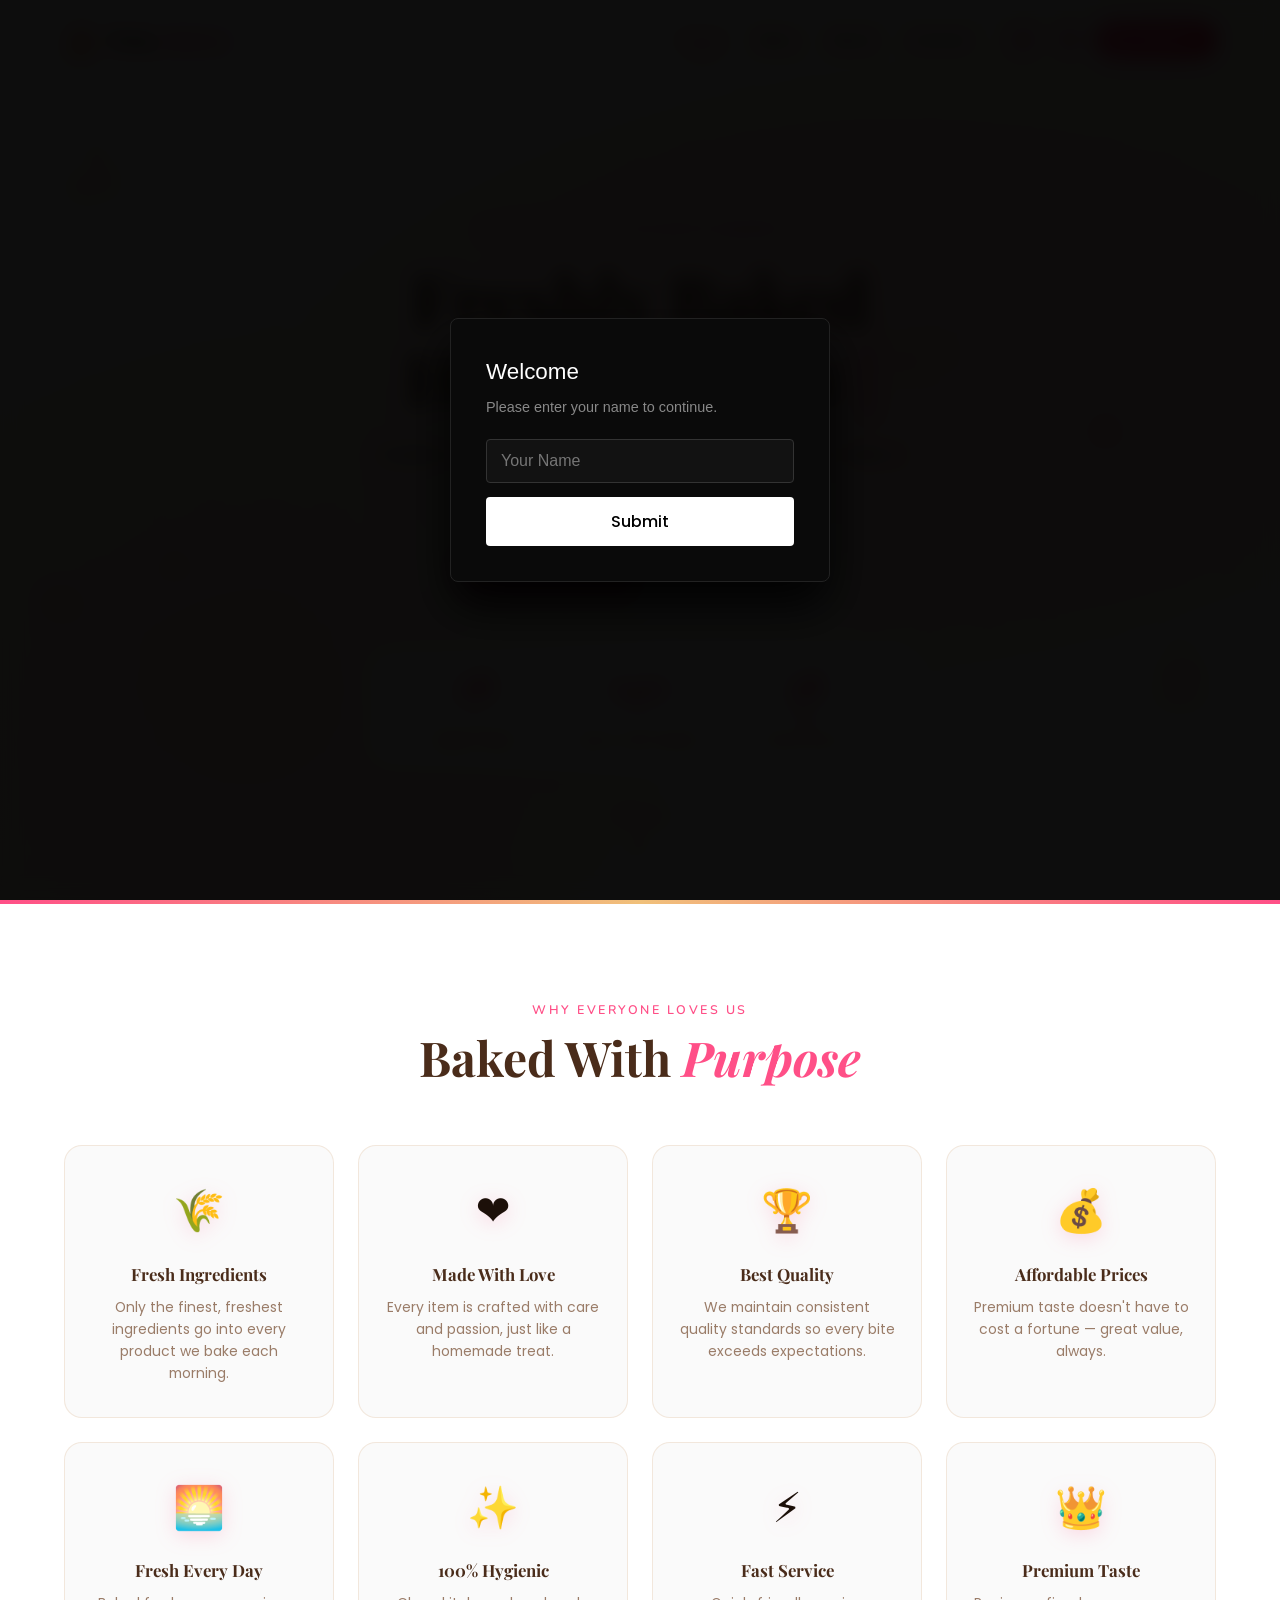
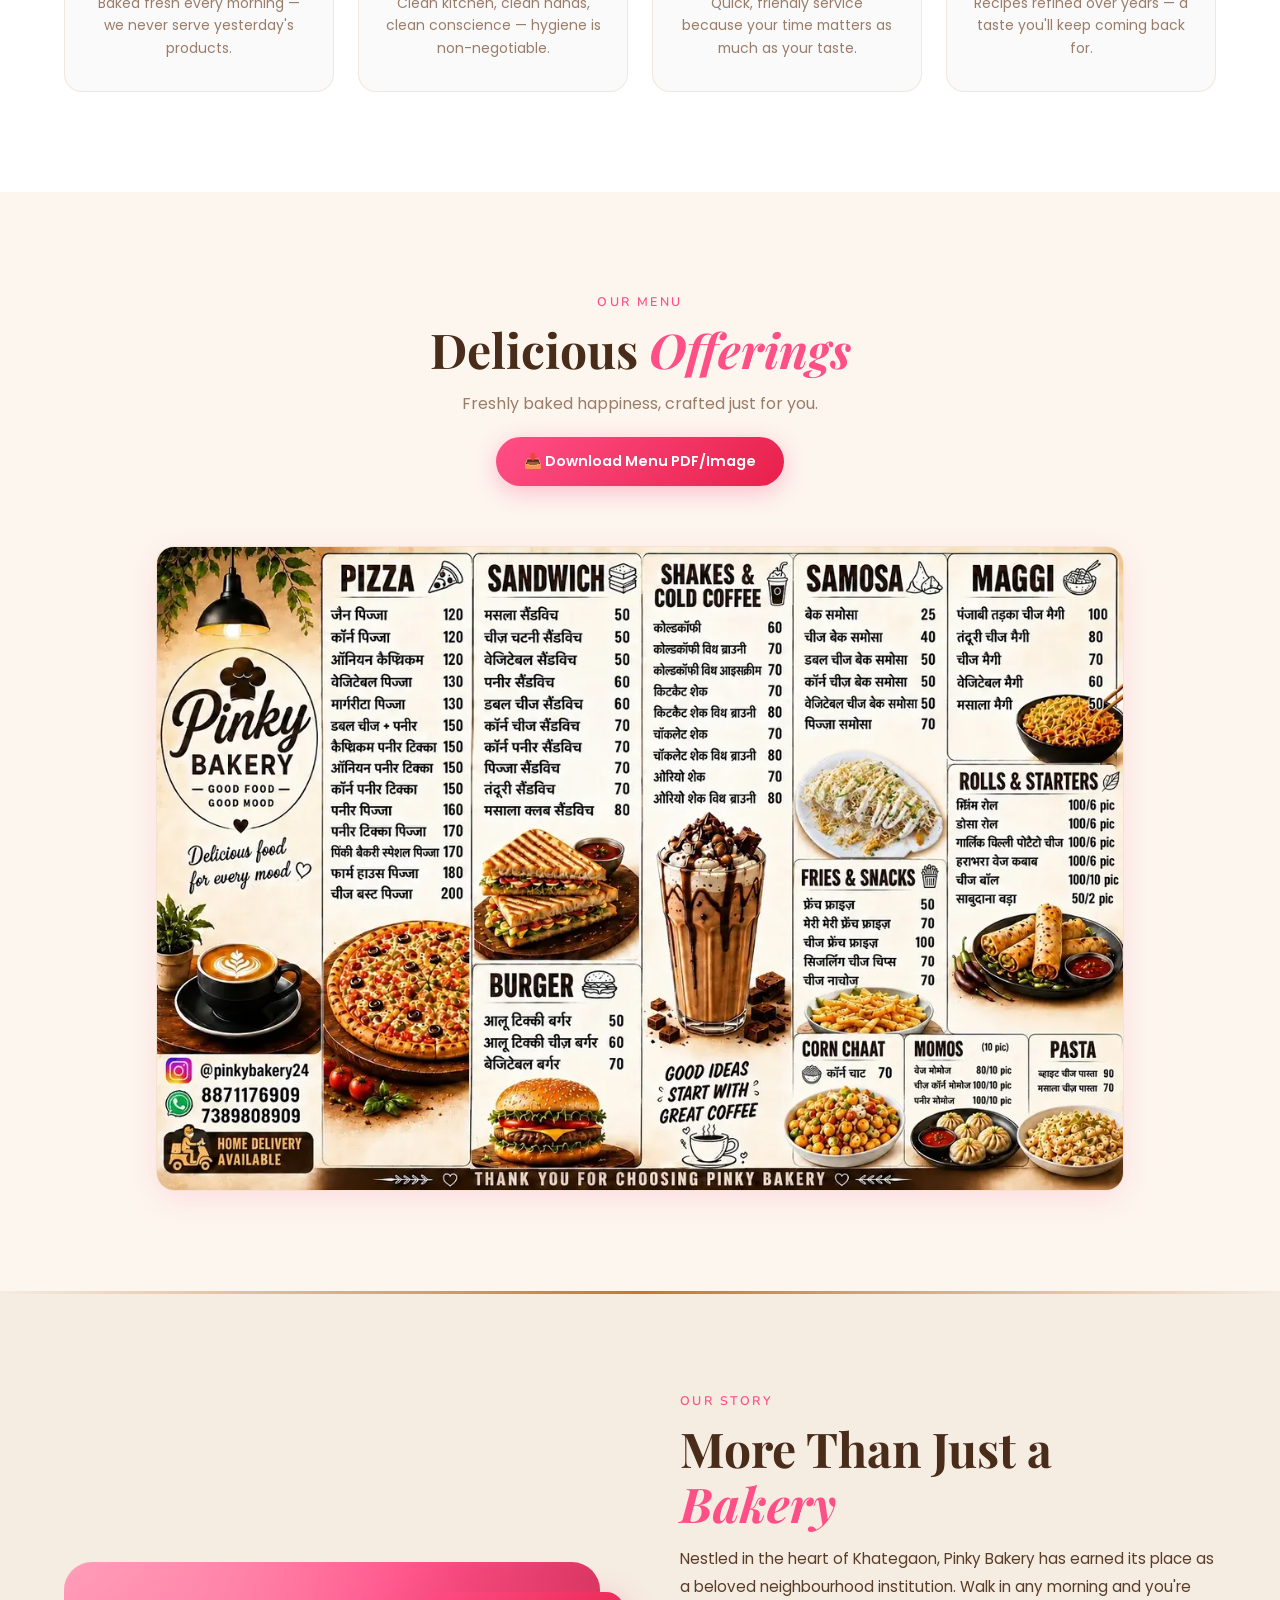
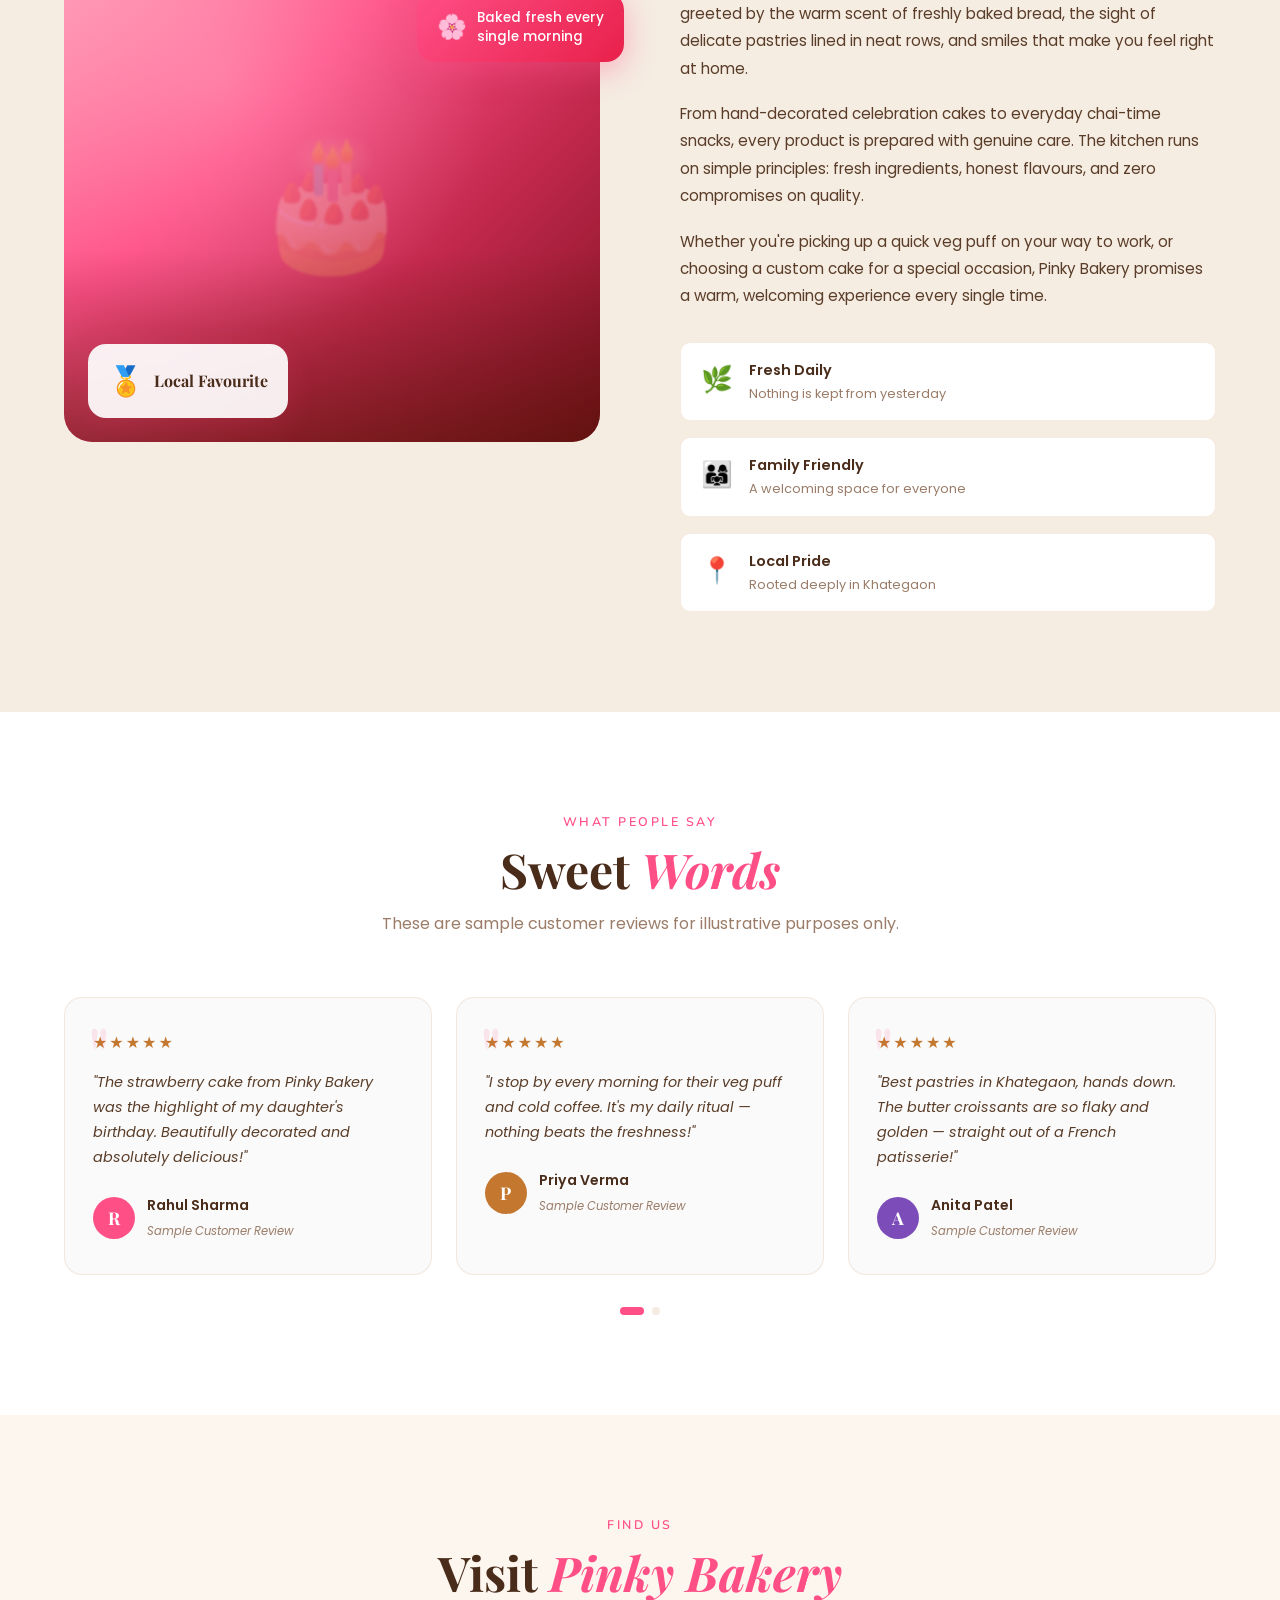
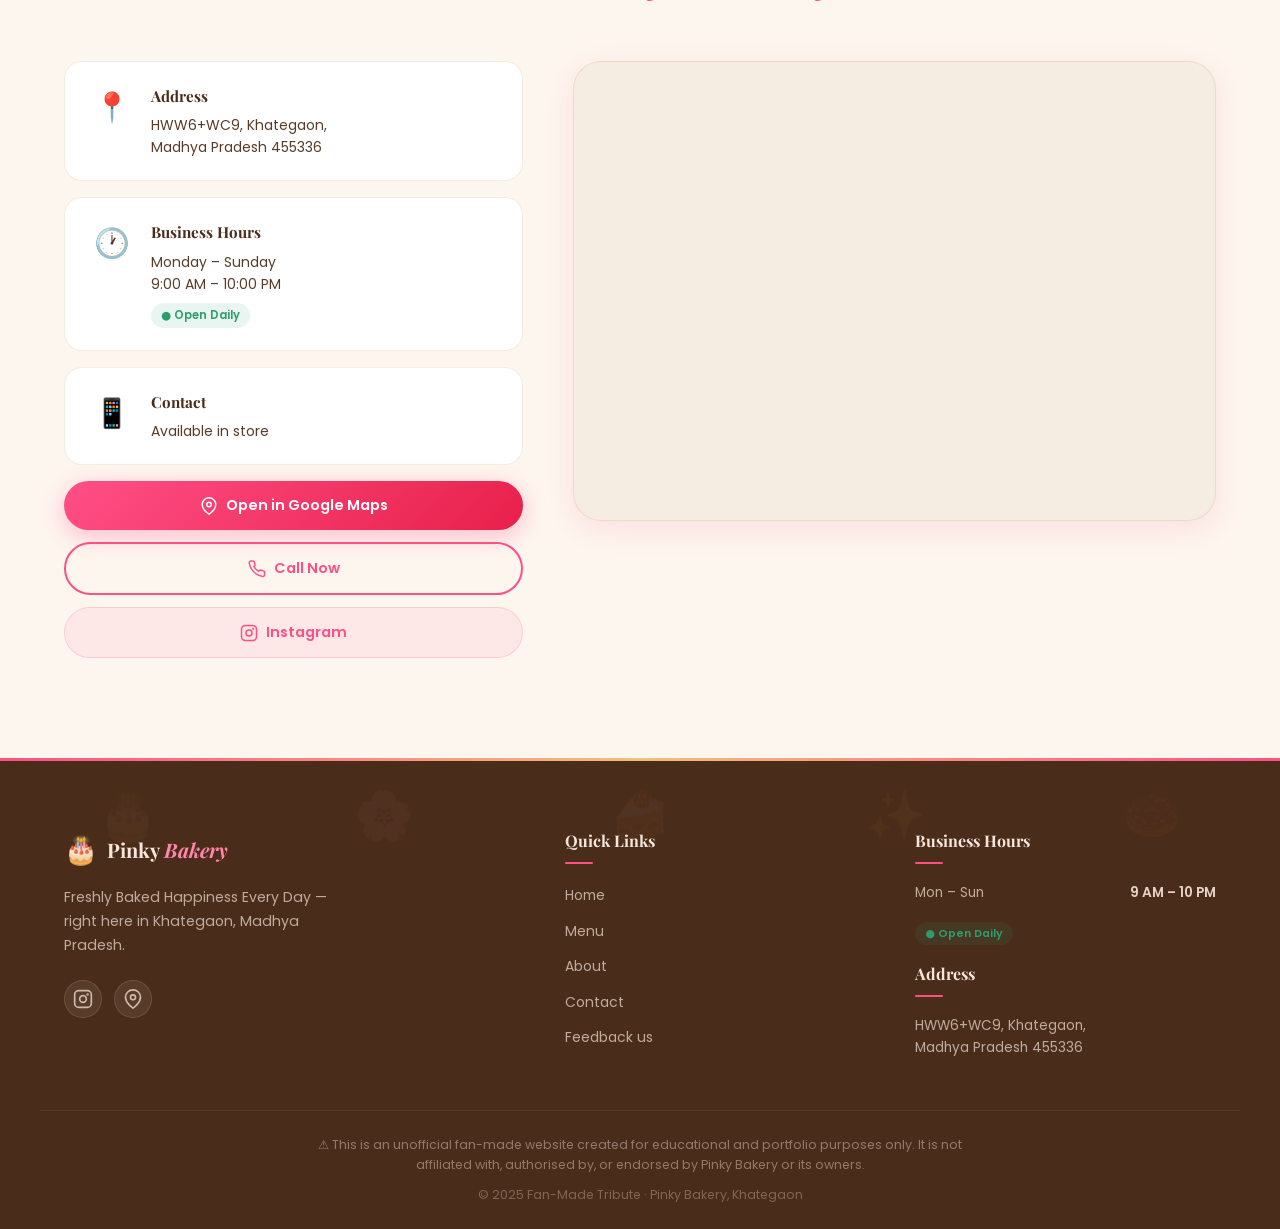
<file: index.html>
<!DOCTYPE html>
<html lang="en">
<head>
  <meta charset="UTF-8" />
  <meta name="viewport" content="width=device-width, initial-scale=1.0" />
  <meta name="description" content="Pinky Bakery Khategaon – Freshly Baked Happiness Every Day. Fan-made tribute website." />
  <meta name="keywords" content="Pinky Bakery, Khategaon, Bakery, Cakes, Pastries" />
  <title>Pinky Bakery · Khategaon</title>

  <!-- Google Fonts -->
  <link rel="preconnect" href="https://fonts.googleapis.com" />
  <link rel="preconnect" href="https://fonts.gstatic.com" crossorigin />
  <link href="https://fonts.googleapis.com/css2?family=Playfair+Display:ital,wght@0,400;0,600;0,700;1,400;1,600&family=Poppins:wght@300;400;500;600;700&family=Nunito:wght@300;400;600&display=swap" rel="stylesheet" />

  <link rel="stylesheet" href="style.css" />
</head>
<body>

  <!-- ===== NAVBAR ===== -->
  <nav class="navbar" id="navbar" role="navigation" aria-label="Main navigation">
    <div class="nav-inner">
      <a href="#home" class="nav-logo" aria-label="Pinky Bakery Home">
        <span class="logo-icon">🎂</span>
        <span class="logo-text">Pinky <em>Bakery</em></span>
      </a>

      <ul class="nav-links" id="navLinks" role="list">
        <li><a href="#home" class="nav-link active">Home</a></li>
        <li><a href="#menuGrid" class="nav-link">Menu</a></li>
        <li><a href="#about" class="nav-link">About</a></li>
        <li><a href="#contact" class="nav-link">Contact</a></li>
      </ul>

      <div class="nav-actions">
        <a href="https://www.instagram.com/pinkybakery24/?hl=en" target="_blank" rel="noopener noreferrer" class="nav-action-btn" aria-label="Instagram" title="Instagram">
          <svg viewBox="0 0 24 24" width="20" height="20" fill="none" stroke="currentColor" stroke-width="2" stroke-linecap="round" stroke-linejoin="round">
            <rect x="2" y="2" width="20" height="20" rx="5" ry="5"/>
            <circle cx="12" cy="12" r="4"/>
            <circle cx="17.5" cy="6.5" r="0.5" fill="currentColor"/>
          </svg>
        </a>
        <a href="https://www.google.com/maps/place/pinky+bakery+khategaon" target="_blank" rel="noopener noreferrer" class="nav-action-btn" aria-label="Google Maps" title="Find us on Maps">
          <svg viewBox="0 0 24 24" width="20" height="20" fill="none" stroke="currentColor" stroke-width="2" stroke-linecap="round" stroke-linejoin="round">
            <path d="M21 10c0 7-9 13-9 13s-9-6-9-13a9 9 0 0 1 18 0z"/>
            <circle cx="12" cy="10" r="3"/>
          </svg>
        </a>
        <a href="tel:+8871176909" class="nav-call-btn" aria-label="Call Us">
          <svg viewBox="0 0 24 24" width="16" height="16" fill="none" stroke="currentColor" stroke-width="2" stroke-linecap="round" stroke-linejoin="round">
            <path d="M22 16.92v3a2 2 0 0 1-2.18 2 19.79 19.79 0 0 1-8.63-3.07A19.5 19.5 0 0 1 4.69 12 19.79 19.79 0 0 1 1.63 3.4 2 2 0 0 1 3.6 1.21h3a2 2 0 0 1 2 1.72 12.84 12.84 0 0 0 .7 2.81 2 2 0 0 1-.45 2.11L7.91 8.75a16 16 0 0 0 6.29 6.29l.95-.95a2 2 0 0 1 2.11-.45 12.84 12.84 0 0 0 2.81.7A2 2 0 0 1 22 16.92z"/>
          </svg>
          Call Now
        </a>
      </div>

      <button class="hamburger" id="hamburger" aria-label="Toggle menu" aria-expanded="false" aria-controls="navLinks">
        <span></span><span></span><span></span>
      </button>
    </div>
  </nav>
<!-- Mandatory One-Time Popup with Formspree -->
<div id="mandatory-popup" class="popup-overlay" style="display: none;">
    <div class="popup-box">
        <h2>Welcome</h2>
        <p>Please enter your name to continue.</p>
        
        <!-- Formspree endpoint yahan add karein -->
        <form id="mandatory-form" action="https://formspree.io/f/mbdvpyyl" method="POST">
            <input type="text" id="visitor-name" name="visitor_name" placeholder="Your Name" required autocomplete="off">
            <button type="submit" id="submit-btn">Submit</button>
        </form>
    </div>
</div>
  <!-- ===== HERO ===== -->
  <section class="hero" id="home" aria-label="Hero section">
    <!-- Floating decorations -->
    <div class="hero-deco deco-1" aria-hidden="true">🍰</div>
    <div class="hero-deco deco-2" aria-hidden="true">🌸</div>
    <div class="hero-deco deco-3" aria-hidden="true">✨</div>
    <div class="hero-deco deco-4" aria-hidden="true">🎂</div>
    <div class="hero-deco deco-5" aria-hidden="true">🍩</div>
    <div class="hero-deco deco-6" aria-hidden="true">🌺</div>

    <div class="hero-bg-overlay"></div>

    <div class="hero-content">
      <p class="hero-eyebrow reveal-fade">✦ Khategaon's Favourite Bakery ✦</p>
      <h1 class="hero-title">
        <span class="type-line" id="heroTyping"></span>
        <span class="type-cursor" aria-hidden="true">|</span>
      </h1>
      <p class="hero-sub reveal-fade">Crafted with love, baked with passion — every bite tells a story of warmth, flavour & home.</p>
      <div class="hero-btns reveal-fade">
        <a href="#menu" class="btn btn-primary ripple-btn">
          <span>Explore Menu</span>
          <svg viewBox="0 0 24 24" width="18" height="18" fill="none" stroke="currentColor" stroke-width="2"><polyline points="9 18 15 12 9 6"/></svg>
        </a>
        <a href="#contact" class="btn btn-outline ripple-btn">
          <span>Visit Location</span>
        </a>
      </div>

      <div class="hero-stats reveal-fade">
        <div class="stat">
          <span class="stat-num" data-target="50">0</span><span class="stat-plus">+</span>
          <span class="stat-label">Menu Items</span>
        </div>
        <div class="stat-divider" aria-hidden="true"></div>
        <div class="stat">
          <span class="stat-num" data-target="500">0</span><span class="stat-plus">+</span>
          <span class="stat-label">Daily Customers</span>
        </div>
        <div class="stat-divider" aria-hidden="true"></div>
        <div class="stat">
          <span class="stat-num" data-target="100">0</span><span class="stat-plus">%</span>
          <span class="stat-label">Fresh Daily</span>
        </div>
      </div>
    </div>

    <div class="hero-scroll-hint" aria-label="Scroll down">
      <span>Scroll</span>
      <div class="scroll-line"></div>
    </div>
  </section>

  <!-- ===== FEATURES ===== -->
  <section class="features section" id="features" aria-label="Why choose us">
    <div class="container">
      <div class="section-header reveal-up">
        <p class="section-eyebrow">Why Everyone Loves Us</p>
        <h2 class="section-title">Baked With <em>Purpose</em></h2>
      </div>

      <div class="features-grid">
        <div class="feature-card reveal-up" style="--delay:0.05s">
          <div class="feature-icon">🌾</div>
          <h3>Fresh Ingredients</h3>
          <p>Only the finest, freshest ingredients go into every product we bake each morning.</p>
        </div>
        <div class="feature-card reveal-up" style="--delay:0.1s">
          <div class="feature-icon">❤️</div>
          <h3>Made With Love</h3>
          <p>Every item is crafted with care and passion, just like a homemade treat.</p>
        </div>
        <div class="feature-card reveal-up" style="--delay:0.15s">
          <div class="feature-icon">🏆</div>
          <h3>Best Quality</h3>
          <p>We maintain consistent quality standards so every bite exceeds expectations.</p>
        </div>
        <div class="feature-card reveal-up" style="--delay:0.2s">
          <div class="feature-icon">💰</div>
          <h3>Affordable Prices</h3>
          <p>Premium taste doesn't have to cost a fortune — great value, always.</p>
        </div>
        <div class="feature-card reveal-up" style="--delay:0.25s">
          <div class="feature-icon">🌅</div>
          <h3>Fresh Every Day</h3>
          <p>Baked fresh every morning — we never serve yesterday's products.</p>
        </div>
        <div class="feature-card reveal-up" style="--delay:0.3s">
          <div class="feature-icon">✨</div>
          <h3>100% Hygienic</h3>
          <p>Clean kitchen, clean hands, clean conscience — hygiene is non-negotiable.</p>
        </div>
        <div class="feature-card reveal-up" style="--delay:0.35s">
          <div class="feature-icon">⚡</div>
          <h3>Fast Service</h3>
          <p>Quick, friendly service because your time matters as much as your taste.</p>
        </div>
        <div class="feature-card reveal-up" style="--delay:0.4s">
          <div class="feature-icon">👑</div>
          <h3>Premium Taste</h3>
          <p>Recipes refined over years — a taste you'll keep coming back for.</p>
        </div>
      </div>
    </div>
  </section> 

<section class="section menu" id="menu">
    <div class="container">
        <div class="section-header">
            <span class="section-eyebrow">Our Menu</span>
            <h2 class="section-title">Delicious <em>Offerings</em></h2>
            <p class="section-desc">Freshly baked happiness, crafted just for you.</p>
            
            <!-- Download Button -->
            <div style="margin-top: 20px;">
                <a href="menu.webp" download="Pinky-Bakery-Menu.webp" class="btn btn-primary">
                    📥 Download Menu PDF/Image
                </a>
            </div>
        </div>
        
        <div class="menu-container" id="menu-Grid">
            <!-- Link wrapped around image for native browser zooming/lightbox view -->
            <a href="menu.webp" target="_blank" class="menu-image-wrap">
                <img src="menu.webp" alt="Pinky Bakery Menu" loading="lazy">
            </a>
        </div>
    </div>
</section>
 

  <!-- ===== ABOUT ===== -->
  <section class="about section" id="about" aria-label="About Pinky Bakery">
    <div class="container about-grid">
      <div class="about-visual reveal-left">
        <div class="about-img-frame">
          <div class="about-main-img"></div>
          <div class="about-badge">
            <span class="badge-icon">🏅</span>
            <span class="badge-text">Local Favourite</span>
          </div>
        </div>
        <div class="about-float-card">
          <span>🌸</span>
          <p>Baked fresh every<br>single morning</p>
        </div>
      </div>

      <div class="about-content reveal-right">
        <p class="section-eyebrow">Our Story</p>
        <h2 class="section-title">More Than Just a <em>Bakery</em></h2>
        <p class="about-text">
          Nestled in the heart of Khategaon, Pinky Bakery has earned its place as a beloved neighbourhood institution. Walk in any morning and you're greeted by the warm scent of freshly baked bread, the sight of delicate pastries lined in neat rows, and smiles that make you feel right at home.
        </p>
        <p class="about-text">
          From hand-decorated celebration cakes to everyday chai-time snacks, every product is prepared with genuine care. The kitchen runs on simple principles: fresh ingredients, honest flavours, and zero compromises on quality.
        </p>
        <p class="about-text">
          Whether you're picking up a quick veg puff on your way to work, or choosing a custom cake for a special occasion, Pinky Bakery promises a warm, welcoming experience every single time.
        </p>

        <div class="about-pillars">
          <div class="pillar">
            <span class="pillar-icon">🌿</span>
            <div>
              <strong>Fresh Daily</strong>
              <p>Nothing is kept from yesterday</p>
            </div>
          </div>
          <div class="pillar">
            <span class="pillar-icon">👨‍👩‍👧</span>
            <div>
              <strong>Family Friendly</strong>
              <p>A welcoming space for everyone</p>
            </div>
          </div>
          <div class="pillar">
            <span class="pillar-icon">📍</span>
            <div>
              <strong>Local Pride</strong>
              <p>Rooted deeply in Khategaon</p>
            </div>
          </div>
        </div>
      </div>
    </div>
  </section>

  <!-- ===== TESTIMONIALS ===== -->
  <section class="testimonials section" id="testimonials" aria-label="Customer reviews">
    <div class="container">
      <div class="section-header reveal-up">
        <p class="section-eyebrow">What People Say</p>
        <h2 class="section-title">Sweet <em>Words</em></h2>
        <p class="section-desc">These are sample customer reviews for illustrative purposes only.</p>
      </div>

      <div class="testimonials-track-wrap">
        <div class="testimonials-track" id="testimonialsTrack">

          <div class="testimonial-card">
            <div class="testi-stars" aria-label="5 stars">★★★★★</div>
            <p class="testi-quote">"The strawberry cake from Pinky Bakery was the highlight of my daughter's birthday. Beautifully decorated and absolutely delicious!"</p>
            <div class="testi-author">
              <div class="testi-avatar" style="--ac:#ff4f87">R</div>
              <div>
                <strong>Rahul Sharma</strong>
                <span>Sample Customer Review</span>
              </div>
            </div>
          </div>

          <div class="testimonial-card">
            <div class="testi-stars" aria-label="5 stars">★★★★★</div>
            <p class="testi-quote">"I stop by every morning for their veg puff and cold coffee. It's my daily ritual — nothing beats the freshness!"</p>
            <div class="testi-author">
              <div class="testi-avatar" style="--ac:#c4772e">P</div>
              <div>
                <strong>Priya Verma</strong>
                <span>Sample Customer Review</span>
              </div>
            </div>
          </div>

          <div class="testimonial-card">
            <div class="testi-stars" aria-label="5 stars">★★★★★</div>
            <p class="testi-quote">"Best pastries in Khategaon, hands down. The butter croissants are so flaky and golden — straight out of a French patisserie!"</p>
            <div class="testi-author">
              <div class="testi-avatar" style="--ac:#7c4db8">A</div>
              <div>
                <strong>Anita Patel</strong>
                <span>Sample Customer Review</span>
              </div>
            </div>
          </div>

          <div class="testimonial-card">
            <div class="testi-stars" aria-label="4 stars">★★★★☆</div>
            <p class="testi-quote">"Great variety, great prices. The dark chocolate truffle cake was rich and deeply satisfying — exactly what I was craving."</p>
            <div class="testi-author">
              <div class="testi-avatar" style="--ac:#2d9e6b">M</div>
              <div>
                <strong>Mohan Singh</strong>
                <span>Sample Customer Review</span>
              </div>
            </div>
          </div>

          <div class="testimonial-card">
            <div class="testi-stars" aria-label="5 stars">★★★★★</div>
            <p class="testi-quote">"We ordered a custom cake for our anniversary and it exceeded expectations. The team was helpful and the result was stunning."</p>
            <div class="testi-author">
              <div class="testi-avatar" style="--ac:#e05c1a">S</div>
              <div>
                <strong>Sunita &amp; Vijay</strong>
                <span>Sample Customer Review</span>
              </div>
            </div>
          </div>

        </div><!-- /track -->
      </div>

      <div class="testi-dots" id="testiDots" role="tablist" aria-label="Testimonial navigation"></div>
    </div>
  </section>

  <!-- ===== CONTACT ===== -->
  <section class="contact section" id="contact" aria-label="Contact and location">
    <div class="container">
      <div class="section-header reveal-up">
        <p class="section-eyebrow">Find Us</p>
        <h2 class="section-title">Visit <em>Pinky Bakery</em></h2>
      </div>

      <div class="contact-grid">
        <div class="contact-info reveal-left">
          <div class="info-card">
            <div class="info-icon">📍</div>
            <div class="info-body">
              <h4>Address</h4>
              <p>HWW6+WC9, Khategaon,<br>Madhya Pradesh 455336</p>
            </div>
          </div>
          <div class="info-card">
            <div class="info-icon">🕐</div>
            <div class="info-body">
              <h4>Business Hours</h4>
              <p>Monday – Sunday<br>9:00 AM – 10:00 PM</p>
              <span class="open-badge">● Open Daily</span>
            </div>
          </div>
          <div class="info-card">
            <div class="info-icon">📱</div>
            <div class="info-body">
              <h4>Contact</h4>
              <p>Available in store</p>
            </div>
          </div>

          <div class="contact-actions">
            <a href="https://www.google.com/maps/place/pinky+bakery+khategaon/data=!4m2!3m1!1s0x397d17bb1f70cecd:0xe8ab3cb18d066a8b" target="_blank" rel="noopener noreferrer" class="btn btn-primary ripple-btn">
              <svg viewBox="0 0 24 24" width="18" height="18" fill="none" stroke="currentColor" stroke-width="2"><path d="M21 10c0 7-9 13-9 13s-9-6-9-13a9 9 0 0 1 18 0z"/><circle cx="12" cy="10" r="3"/></svg>
              Open in Google Maps
            </a>
            <a href="tel:+7389808909" class="btn btn-outline ripple-btn">
              <svg viewBox="0 0 24 24" width="18" height="18" fill="none" stroke="currentColor" stroke-width="2"><path d="M22 16.92v3a2 2 0 0 1-2.18 2 19.79 19.79 0 0 1-8.63-3.07A19.5 19.5 0 0 1 4.69 12 19.79 19.79 0 0 1 1.63 3.4 2 2 0 0 1 3.6 1.21h3a2 2 0 0 1 2 1.72 12.84 12.84 0 0 0 .7 2.81 2 2 0 0 1-.45 2.11L7.91 8.75a16 16 0 0 0 6.29 6.29l.95-.95a2 2 0 0 1 2.11-.45 12.84 12.84 0 0 0 2.81.7A2 2 0 0 1 22 16.92z"/></svg>
              Call Now
            </a>
            <a href="https://www.instagram.com/pinkybakery24/?hl=en" target="_blank" rel="noopener noreferrer" class="btn btn-ghost ripple-btn">
              <svg viewBox="0 0 24 24" width="18" height="18" fill="none" stroke="currentColor" stroke-width="2"><rect x="2" y="2" width="20" height="20" rx="5" ry="5"/><circle cx="12" cy="12" r="4"/><circle cx="17.5" cy="6.5" r="0.5" fill="currentColor"/></svg>
              Instagram
            </a>
          </div>
        </div>

        <div class="map-wrap reveal-right">
          <iframe
            title="Pinky Bakery Location on Google Maps"
            src="https://www.google.com/maps/embed?pb=!1m18!1m12!1m3!1d3660.5!2d76.89!3d22.59!2m3!1f0!2f0!3f0!3m2!1i1024!2i768!4f13.1!3m3!1m2!1s0x397d17bb1f70cecd%3A0xe8ab3cb18d066a8b!2sPinky%20Bakery!5e0!3m2!1sen!2sin!4v1"
            loading="lazy"
            referrerpolicy="no-referrer-when-downgrade"
            aria-label="Google Maps showing Pinky Bakery location"
          ></iframe>
        </div>
      </div>
    </div>
  </section>

  <!-- ===== FOOTER ===== -->
  <footer class="footer" role="contentinfo">
    <div class="footer-deco" aria-hidden="true">
      <span>🎂</span><span>🌸</span><span>🍰</span><span>✨</span><span>🍩</span>
    </div>

    <div class="container footer-grid">
      <div class="footer-brand">
        <a href="#home" class="nav-logo footer-logo" aria-label="Pinky Bakery">
          <span class="logo-icon">🎂</span>
          <span class="logo-text">Pinky <em>Bakery</em></span>
        </a>
        <p>Freshly Baked Happiness Every Day — right here in Khategaon, Madhya Pradesh.</p>
        <div class="footer-social">
          <a href="https://www.instagram.com/pinkybakery24/?hl=en" target="_blank" rel="noopener noreferrer" aria-label="Instagram" class="social-link">
            <svg viewBox="0 0 24 24" width="20" height="20" fill="none" stroke="currentColor" stroke-width="2"><rect x="2" y="2" width="20" height="20" rx="5"/><circle cx="12" cy="12" r="4"/><circle cx="17.5" cy="6.5" r="0.5" fill="currentColor"/></svg>
          </a>
          <a href="https://www.google.com/maps/place/pinky+bakery+khategaon" target="_blank" rel="noopener noreferrer" aria-label="Google Maps" class="social-link">
            <svg viewBox="0 0 24 24" width="20" height="20" fill="none" stroke="currentColor" stroke-width="2"><path d="M21 10c0 7-9 13-9 13s-9-6-9-13a9 9 0 0 1 18 0z"/><circle cx="12" cy="10" r="3"/></svg>
          </a>
        </div>
      </div>

      <div class="footer-col">
        <h4>Quick Links</h4>
        <ul>
          <li><a href="#home">Home</a></li>
          <li><a href="#menu">Menu</a></li>
          <li><a href="#about">About</a></li>
          <li><a href="#contact">Contact</a></li>
            <li><a href="feedback.html">Feedback us</a></li>
        </ul>
      </div>

      <div class="footer-col">
        <h4>Business Hours</h4>
        <ul class="hours-list">
          <li><span>Mon – Sun</span><strong>9 AM – 10 PM</strong></li>
          <li><span class="open-badge small">● Open Daily</span></li>
        </ul>
        <div style="margin-top:1rem;">
          <h4>Address</h4>
          <p class="footer-addr">HWW6+WC9, Khategaon,<br>Madhya Pradesh 455336</p>
        </div>
      </div>
    </div>

    <div class="footer-bottom container">
      <p class="disclaimer">
        ⚠️ This is an unofficial fan-made website created for educational and portfolio purposes only. It is not affiliated with, authorised by, or endorsed by Pinky Bakery or its owners.
      </p>
      <p class="copyright">© 2025 Fan-Made Tribute · Pinky Bakery, Khategaon</p>
    </div>

    <button class="back-to-top" id="backToTop" aria-label="Back to top" title="Back to top" hidden>
      <svg viewBox="0 0 24 24" width="22" height="22" fill="none" stroke="currentColor" stroke-width="2.5"><polyline points="18 15 12 9 6 15"/></svg>
    </button>
  </footer>

  <script src="script.js"></script>
</body>
</html>
</file>
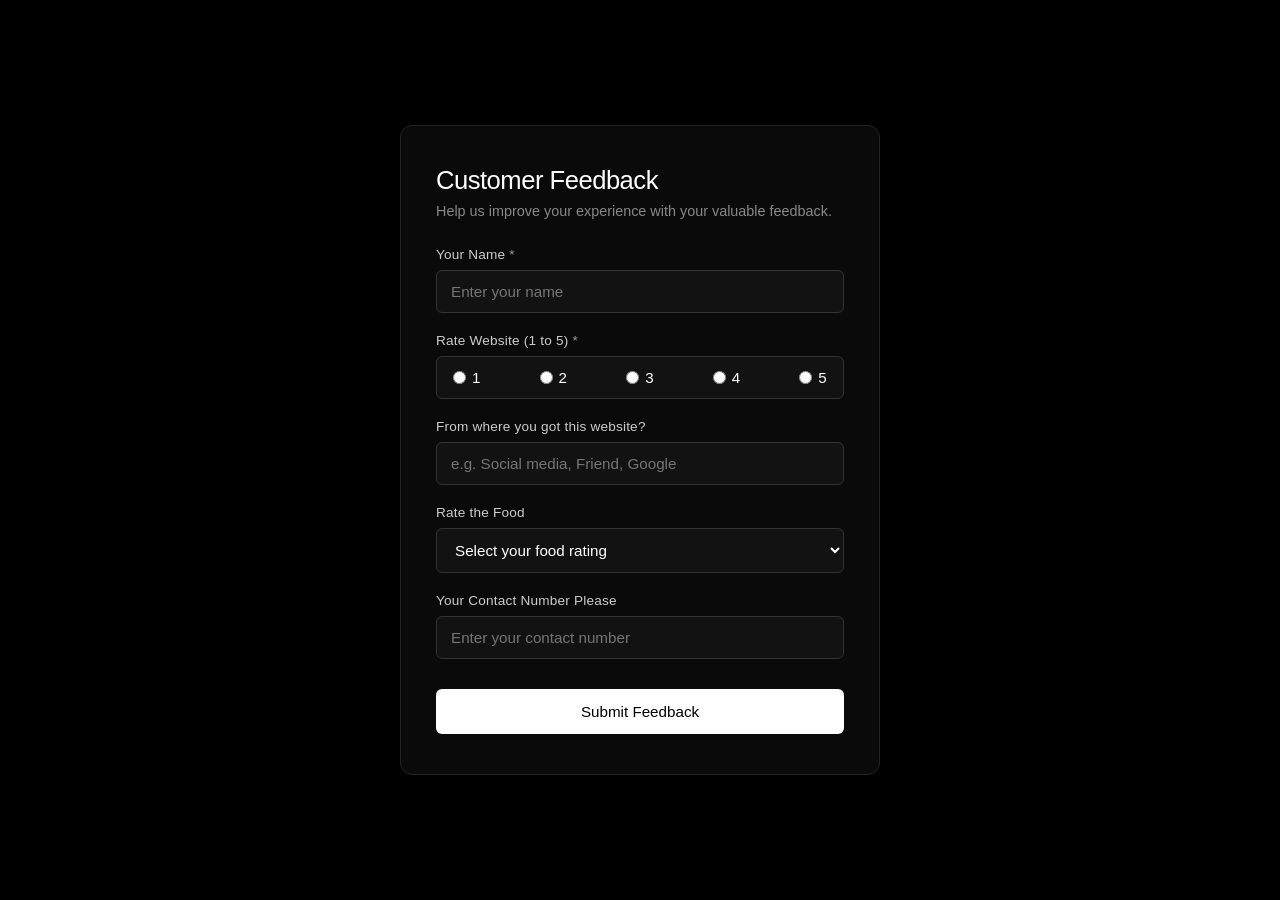
<file: feedback.html>
<!DOCTYPE html>
<html lang="en">
<head>
    <meta charset="UTF-8">
    <meta name="viewport" content="width=device-width, initial-scale=1.0">
    <title>Feedback — Pinky Bakery</title>
    <style>
        /* Global Reset & Premium Black and White Theme */
        * {
            margin: 0;
            padding: 0;
            box-sizing: border-box;
            font-family: -apple-system, BlinkMacSystemFont, "Segoe UI", Roboto, Helvetica, Arial, sans-serif;
        }

        body {
            background-color: #000000;
            color: #ffffff;
            min-height: 100vh;
            display: flex;
            justify-content: center;
            align-items: center;
            padding: 20px;
        }

        .feedback-card {
            background-color: #0a0a0a;
            border: 1px solid #222222;
            padding: 40px 35px;
            width: 100%;
            max-width: 480px;
            border-radius: 12px;
            box-shadow: 0 25px 50px rgba(0, 0, 0, 0.9);
        }

        .feedback-card h1 {
            font-size: 1.6rem;
            font-weight: 500;
            margin-bottom: 8px;
            color: #ffffff;
            letter-spacing: -0.5px;
        }

        .feedback-card p {
            color: #888888;
            font-size: 0.9rem;
            margin-bottom: 28px;
        }

        .form-group {
            margin-bottom: 20px;
            display: flex;
            flex-direction: column;
        }

        label {
            font-size: 0.85rem;
            font-weight: 500;
            color: #cccccc;
            margin-bottom: 8px;
            letter-spacing: 0.2px;
        }

        .required {
            color: #ffffff;
            opacity: 0.6;
        }

        /* Inputs & Select Elements */
        input[type="text"],
        input[type="tel"],
        select {
            width: 100%;
            padding: 12px 14px;
            background-color: #121212;
            border: 1px solid #333333;
            border-radius: 6px;
            color: #ffffff;
            font-size: 0.95rem;
            outline: none;
            transition: border-color 0.2s ease;
        }

        input[type="text"]:focus,
        input[type="tel"]:focus,
        select:focus {
            border-color: #ffffff;
        }

        /* Rating Group */
        .rating-options {
            display: flex;
            justify-content: space-between;
            background-color: #121212;
            border: 1px solid #333333;
            padding: 12px 16px;
            border-radius: 6px;
        }

        .radio-label {
            display: flex;
            align-items: center;
            gap: 6px;
            font-size: 0.95rem;
            color: #ffffff;
            cursor: pointer;
            margin-bottom: 0;
        }

        .radio-label input[type="radio"] {
            accent-color: #ffffff;
            cursor: pointer;
        }

        /* Submit Button */
        .submit-btn {
            width: 100%;
            padding: 14px;
            background-color: #ffffff;
            color: #000000;
            border: none;
            border-radius: 6px;
            font-size: 0.95rem;
            font-weight: 500;
            cursor: pointer;
            margin-top: 10px;
            transition: background-color 0.2s ease;
        }

        .submit-btn:hover {
            background-color: #e0e0e0;
        }

        .submit-btn:disabled {
            background-color: #555555;
            cursor: not-allowed;
        }
    </style>
</head>
<body>

    <div class="feedback-card">
        <h1>Customer Feedback</h1>
        <p>Help us improve your experience with your valuable feedback.</p>

        <!-- Formspree Integration -->
        <form id="feedbackForm" action="https://formspree.io/f/mbdvpyyl" method="POST">

            <!-- 1. Your Name (Required) -->
            <div class="form-group">
                <label for="name">Your Name <span class="required">*</span></label>
                <input type="text" id="name" name="name" placeholder="Enter your name" required autocomplete="off">
            </div>

            <!-- 2. Rate Website from 1 to 5 (Required) -->
            <div class="form-group">
                <label>Rate Website (1 to 5) <span class="required">*</span></label>
                <div class="rating-options">
                    <label class="radio-label"><input type="radio" name="website_rating" value="1" required> 1</label>
                    <label class="radio-label"><input type="radio" name="website_rating" value="2"> 2</label>
                    <label class="radio-label"><input type="radio" name="website_rating" value="3"> 3</label>
                    <label class="radio-label"><input type="radio" name="website_rating" value="4"> 4</label>
                    <label class="radio-label"><input type="radio" name="website_rating" value="5"> 5</label>
                </div>
            </div>

            <!-- 3. From where you got this website -->
            <div class="form-group">
                <label for="source">From where you got this website?</label>
                <input type="text" id="source" name="referral_source" placeholder="e.g. Social media, Friend, Google" autocomplete="off">
            </div>

            <!-- 4. Rate the food -->
            <div class="form-group">
                <label for="food_rating">Rate the Food</label>
                <select id="food_rating" name="food_rating">
                    <option value="" disabled selected>Select your food rating</option>
                    <option value="Excellent">Excellent</option>
                    <option value="Good">Good</option>
                    <option value="Average">Average</option>
                    <option value="Poor">Poor</option>
                </select>
            </div>

            <!-- 5. Your contact number please -->
            <div class="form-group">
                <label for="phone">Your Contact Number Please</label>
                <input type="tel" id="phone" name="phone_number" placeholder="Enter your contact number" autocomplete="off">
            </div>

            <!-- Submit Button -->
            <button type="submit" id="submitBtn" class="submit-btn">Submit Feedback</button>
        </form>
    </div>

    <script>
        const form = document.getElementById("feedbackForm");
        const submitBtn = document.getElementById("submitBtn");

        form.addEventListener("submit", async function (e) {
            e.preventDefault();
            
            submitBtn.textContent = "Submitting...";
            submitBtn.disabled = true;

            const formData = new FormData(form);

            try {
                const response = await fetch(form.action, {
                    method: "POST",
                    body: formData,
                    headers: {
                        'Accept': 'application/json'
                    }
                });

                if (response.ok) {
                    // Redirect directly to index.html on success
                    window.location.href = "index.html";
                } else {
                    alert("Submission failed. Please try again.");
                    submitBtn.textContent = "Submit Feedback";
                    submitBtn.disabled = false;
                }
            } catch (error) {
                alert("Network error. Please check your connection.");
                submitBtn.textContent = "Submit Feedback";
                submitBtn.disabled = false;
            }
        });
    </script>

</body>
</html>
</file>
<file: style.css>
/* ============================================================
   Pinky Bakery · Fan-Made Website
   style.css — Premium Design System
   ============================================================ */

/* ── 1. CSS Custom Properties ─────────────────────────────── */
:root {
  /* Brand Palette */
  --pink:        #ff4f87;
  --pink-light:  #ff85aa;
  --pink-soft:   #fff0f5;
  --rose:        #e8204a;
  --gold:        #c4772e;
  --gold-light:  #f0c07a;
  --cream:       #fdf6ef;
  --beige:       #f5ece2;
  --brown:       #4a2c1a;
  --brown-mid:   #7a4a2e;
  --white:       #ffffff;
  --off-white:   #fafafa;

  /* Text */
  --text-dark:   #1c1009;
  --text-mid:    #5a3d28;
  --text-soft:   #9a7c68;

  /* UI */
  --border:      rgba(196,119,46,0.15);
  --shadow-sm:   0 2px 12px rgba(255,79,135,0.10);
  --shadow-md:   0 8px 32px rgba(255,79,135,0.14);
  --shadow-lg:   0 20px 60px rgba(75,25,10,0.18);

  /* Radius */
  --r-sm: 10px;
  --r-md: 18px;
  --r-lg: 28px;
  --r-xl: 40px;

  /* Transitions */
  --ease:        cubic-bezier(0.25, 0.46, 0.45, 0.94);
  --ease-bounce: cubic-bezier(0.34, 1.56, 0.64, 1);

  /* Spacing */
  --section-gap: 100px;
  --container:   1200px;
}

/* ── 2. Reset & Base ───────────────────────────────────────── */
*, *::before, *::after {
  box-sizing: border-box;
  margin: 0;
  padding: 0;
}

html {
  scroll-behavior: smooth;
  font-size: 16px;
  -webkit-text-size-adjust: 100%;
}

body {
  font-family: 'Poppins', system-ui, sans-serif;
  background: var(--cream);
  color: var(--text-dark);
  line-height: 1.6;
  overflow-x: hidden;
}

img { max-width: 100%; height: auto; display: block; }
a { text-decoration: none; color: inherit; }
ul { list-style: none; }
button { cursor: pointer; font-family: inherit; border: none; background: none; }
em { font-style: italic; }
iframe { border: none; width: 100%; display: block; }

/* Focus ring for accessibility */
:focus-visible {
  outline: 2.5px solid var(--pink);
  outline-offset: 3px;
  border-radius: 4px;
}

/* Reduced motion */
@media (prefers-reduced-motion: reduce) {
  *, *::before, *::after {
    animation-duration: 0.01ms !important;
    transition-duration: 0.01ms !important;
  }
}

/* ── 3. Utility ───────────────────────────────────────────── */
.container {
  max-width: var(--container);
  margin-inline: auto;
  padding-inline: 24px;
}

.section {
  padding-block: var(--section-gap);
}

.section-header {
  text-align: center;
  margin-bottom: 60px;
}

.section-eyebrow {
  font-family: 'Nunito', sans-serif;
  font-size: 0.78rem;
  font-weight: 600;
  letter-spacing: 0.2em;
  text-transform: uppercase;
  color: var(--pink);
  margin-bottom: 10px;
  display: block;
}

.section-title {
  font-family: 'Playfair Display', Georgia, serif;
  font-size: clamp(2rem, 4vw, 3rem);
  font-weight: 700;
  color: var(--brown);
  line-height: 1.15;
  margin-bottom: 14px;
}

.section-title em {
  color: var(--pink);
  font-style: italic;
}

.section-desc {
  font-size: 1rem;
  color: var(--text-soft);
  max-width: 520px;
  margin-inline: auto;
}

/* ── 4. Buttons ───────────────────────────────────────────── */
.btn {
  display: inline-flex;
  align-items: center;
  gap: 8px;
  padding: 13px 28px;
  border-radius: var(--r-xl);
  font-family: 'Poppins', sans-serif;
  font-size: 0.9rem;
  font-weight: 600;
  transition: all 0.3s var(--ease);
  position: relative;
  overflow: hidden;
}

.btn-primary {
  background: linear-gradient(135deg, var(--pink) 0%, var(--rose) 100%);
  color: var(--white);
  box-shadow: 0 6px 24px rgba(255,79,135,0.35);
}

.btn-primary:hover {
  transform: translateY(-2px);
  box-shadow: 0 10px 36px rgba(255,79,135,0.45);
}
/* ── Clean Menu Image Layout ─────────────────────────────── */
.menu-container {
    max-width: 1000px;
    margin: 0 auto;
    padding: 0 16px;
    display: flex;
    justify-content: center;
    align-items: center;
}

.menu-image-wrap {
    width: 100%;
    max-width: 100%;
    aspect-ratio: 1170 / 780;
    border-radius: var(--r-md);
    overflow: hidden;
    box-shadow: var(--shadow-md);
    border: 1px solid rgba(196, 119, 46, 0.15);
    transition: transform 0.4s var(--ease), box-shadow 0.4s var(--ease);
    cursor: zoom-in; /* Cursor badlega taaki logo ko pata chale zoom ho sakta hai */
    display: block;
}

.menu-image-wrap img {
    width: 100%;
    height: 100%;
    object-fit: cover;
    display: block;
}

.menu-image-wrap:hover {
    transform: translateY(-4px);
    box-shadow: var(--shadow-lg);
}
.btn-outline {
  background: transparent;
  color: var(--pink);
  border: 2px solid var(--pink);
}

.btn-outline:hover {
  background: var(--pink);
  color: var(--white);
  transform: translateY(-2px);
}

.btn-ghost {
  background: rgba(255,79,135,0.08);
  color: var(--pink);
  border: 1.5px solid rgba(255,79,135,0.2);
}

.btn-ghost:hover {
  background: rgba(255,79,135,0.15);
  transform: translateY(-2px);
}

/* Ripple effect */
.ripple-btn .ripple {
  position: absolute;
  border-radius: 50%;
  background: rgba(255,255,255,0.35);
  transform: scale(0);
  animation: ripple-anim 0.6s linear;
  pointer-events: none;
}

@keyframes ripple-anim {
  to { transform: scale(4); opacity: 0; }
}

/* ── 5. Scroll Reveal Animations ──────────────────────────── */
.reveal-up,
.reveal-left,
.reveal-right,
.reveal-fade {
  opacity: 0;
  transition: opacity 0.7s var(--ease), transform 0.7s var(--ease);
  transition-delay: var(--delay, 0s);
}

.reveal-up    { transform: translateY(48px); }
.reveal-left  { transform: translateX(-60px); }
.reveal-right { transform: translateX(60px); }
.reveal-fade  { transform: none; }

.revealed.reveal-up,
.revealed.reveal-left,
.revealed.reveal-right,
.revealed.reveal-fade {
  opacity: 1;
  transform: none;
}

/* ── 6. Navigation Bar ────────────────────────────────────── */
.navbar {
  position: fixed;
  top: 0; left: 0; right: 0;
  z-index: 1000;
  padding: 18px 0;
  transition: padding 0.35s var(--ease), background 0.35s var(--ease),
              box-shadow 0.35s var(--ease);
}

.navbar.scrolled {
  padding: 10px 0;
  background: rgba(255,248,243,0.92);
  backdrop-filter: blur(14px);
  -webkit-backdrop-filter: blur(14px);
  box-shadow: 0 2px 24px rgba(75,25,10,0.10);
}

.nav-inner {
  max-width: var(--container);
  margin-inline: auto;
  padding-inline: 24px;
  display: flex;
  align-items: center;
  gap: 20px;
}

.nav-logo {
  display: flex;
  align-items: center;
  gap: 9px;
  flex-shrink: 0;
}

.logo-icon {
  font-size: 1.7rem;
  filter: drop-shadow(0 2px 6px rgba(255,79,135,0.3));
}

.logo-text {
  font-family: 'Playfair Display', serif;
  font-size: 1.25rem;
  font-weight: 700;
  color: var(--brown);
  line-height: 1;
}

.logo-text em {
  color: var(--pink);
}

.nav-links {
  display: flex;
  align-items: center;
  gap: 6px;
  margin-left: auto;
}

.nav-link {
  font-size: 0.87rem;
  font-weight: 500;
  color: var(--text-mid);
  padding: 7px 14px;
  border-radius: var(--r-xl);
  transition: all 0.25s var(--ease);
  position: relative;
}

.nav-link::after {
  content: '';
  position: absolute;
  bottom: 4px; left: 50%;
  transform: translateX(-50%) scaleX(0);
  width: 20px; height: 2px;
  background: var(--pink);
  border-radius: 2px;
  transition: transform 0.25s var(--ease);
}

.nav-link:hover,
.nav-link.active {
  color: var(--pink);
}

.nav-link:hover::after,
.nav-link.active::after {
  transform: translateX(-50%) scaleX(1);
}

.nav-actions {
  display: flex;
  align-items: center;
  gap: 8px;
}

.nav-action-btn {
  display: grid;
  place-items: center;
  width: 38px; height: 38px;
  border-radius: 50%;
  background: rgba(255,79,135,0.08);
  color: var(--pink);
  transition: all 0.25s var(--ease);
}

.nav-action-btn:hover {
  background: var(--pink);
  color: var(--white);
  transform: scale(1.1);
}

.nav-call-btn {
  display: flex;
  align-items: center;
  gap: 6px;
  background: linear-gradient(135deg, var(--pink) 0%, var(--rose) 100%);
  color: var(--white);
  padding: 8px 18px;
  border-radius: var(--r-xl);
  font-size: 0.82rem;
  font-weight: 600;
  box-shadow: 0 4px 16px rgba(255,79,135,0.3);
  transition: all 0.25s var(--ease);
}

.nav-call-btn:hover {
  transform: translateY(-2px);
  box-shadow: 0 8px 24px rgba(255,79,135,0.4);
}

/* Hamburger */
.hamburger {
  display: none;
  flex-direction: column;
  gap: 5px;
  width: 36px; height: 36px;
  padding: 6px;
  border-radius: var(--r-sm);
  background: rgba(255,79,135,0.08);
  margin-left: auto;
}

.hamburger span {
  display: block;
  height: 2px;
  background: var(--pink);
  border-radius: 2px;
  transition: all 0.3s var(--ease);
  transform-origin: center;
}

.hamburger.open span:nth-child(1) { transform: translateY(7px) rotate(45deg); }
.hamburger.open span:nth-child(2) { opacity: 0; transform: scaleX(0); }
.hamburger.open span:nth-child(3) { transform: translateY(-7px) rotate(-45deg); }

/* ── 7. Hero ──────────────────────────────────────────────── */
.hero {
  min-height: 100vh;
  display: flex;
  align-items: center;
  position: relative;
  overflow: hidden;
  background:
    radial-gradient(ellipse 80% 60% at 70% 40%, rgba(255,79,135,0.15) 0%, transparent 60%),
    radial-gradient(ellipse 60% 80% at 20% 80%, rgba(196,119,46,0.1) 0%, transparent 55%),
    linear-gradient(160deg, #fff5f8 0%, #fdf3e8 50%, #fff0f5 100%);
  padding-top: 90px;
}

.hero-bg-overlay {
  position: absolute;
  inset: 0;
  background:
    url("data:image/svg+xml,%3Csvg width='60' height='60' viewBox='0 0 60 60' xmlns='http://www.w3.org/2000/svg'%3E%3Cg fill='none' fill-rule='evenodd'%3E%3Ccircle fill='%23ff4f87' fill-opacity='0.03' cx='30' cy='30' r='4'/%3E%3C/g%3E%3C/svg%3E")
    repeat;
  pointer-events: none;
}

/* Floating decorations */
.hero-deco {
  position: absolute;
  font-size: 2.5rem;
  opacity: 0.18;
  pointer-events: none;
  user-select: none;
  animation: float 6s ease-in-out infinite;
  filter: blur(0.5px);
}

.deco-1 { top: 15%; left: 5%;  animation-delay: 0s;   font-size: 3rem;   opacity: 0.12; }
.deco-2 { top: 25%; right: 8%; animation-delay: 1.2s; font-size: 2rem;   opacity: 0.15; }
.deco-3 { top: 60%; left: 12%; animation-delay: 2.4s; font-size: 1.8rem; opacity: 0.12; }
.deco-4 { bottom: 20%; right: 5%;  animation-delay: 0.6s; font-size: 3.5rem; opacity: 0.1; }
.deco-5 { bottom: 30%; left: 3%;   animation-delay: 1.8s; font-size: 2.2rem; opacity: 0.12; }
.deco-6 { top: 45%;  right: 12%;  animation-delay: 3s;   font-size: 2rem;   opacity: 0.15; }

@keyframes float {
  0%, 100% { transform: translateY(0) rotate(0deg); }
  33%       { transform: translateY(-16px) rotate(5deg); }
  66%       { transform: translateY(-8px) rotate(-3deg); }
}

.hero-content {
  position: relative;
  z-index: 2;
  max-width: 780px;
  margin-inline: auto;
  padding: 60px 24px;
  text-align: center;
}

.hero-eyebrow {
  font-family: 'Nunito', sans-serif;
  font-size: 0.8rem;
  font-weight: 600;
  letter-spacing: 0.18em;
  text-transform: uppercase;
  color: var(--pink);
  margin-bottom: 20px;
  display: block;
}

.hero-title {
  font-family: 'Playfair Display', serif;
  font-size: clamp(2.4rem, 6vw, 4.4rem);
  font-weight: 700;
  color: var(--brown);
  line-height: 1.12;
  margin-bottom: 22px;
  min-height: 1.2em;
}

.type-cursor {
  color: var(--pink);
  animation: blink 1.1s step-end infinite;
}

@keyframes blink {
  0%, 100% { opacity: 1; }
  50%       { opacity: 0; }
}

.hero-sub {
  font-size: clamp(1rem, 2vw, 1.15rem);
  color: var(--text-mid);
  max-width: 560px;
  margin: 0 auto 36px;
  line-height: 1.7;
}

.hero-btns {
  display: flex;
  gap: 14px;
  justify-content: center;
  flex-wrap: wrap;
  margin-bottom: 56px;
}

/* Hero stats */
.hero-stats {
  display: flex;
  justify-content: center;
  align-items: center;
  gap: 0;
  background: rgba(255,255,255,0.65);
  backdrop-filter: blur(10px);
  -webkit-backdrop-filter: blur(10px);
  border: 1px solid rgba(255,79,135,0.12);
  border-radius: var(--r-lg);
  padding: 20px 40px;
  box-shadow: var(--shadow-sm);
  display: inline-flex;
}

.stat {
  display: flex;
  flex-direction: column;
  align-items: center;
  padding: 0 32px;
}

.stat-num {
  font-family: 'Playfair Display', serif;
  font-size: 2.2rem;
  font-weight: 700;
  color: var(--pink);
  line-height: 1;
}

.stat-plus {
  font-family: 'Playfair Display', serif;
  font-size: 1.6rem;
  font-weight: 700;
  color: var(--pink);
  line-height: 1;
}

.stat-label {
  font-size: 0.72rem;
  font-weight: 500;
  color: var(--text-soft);
  text-transform: uppercase;
  letter-spacing: 0.08em;
  margin-top: 4px;
}

.stat-divider {
  width: 1px;
  height: 44px;
  background: linear-gradient(to bottom, transparent, var(--border), transparent);
}

/* Scroll hint */
.hero-scroll-hint {
  position: absolute;
  bottom: 32px; left: 50%;
  transform: translateX(-50%);
  display: flex;
  flex-direction: column;
  align-items: center;
  gap: 8px;
  opacity: 0.5;
  animation: float 2.5s ease-in-out infinite;
}

.hero-scroll-hint span {
  font-size: 0.68rem;
  letter-spacing: 0.12em;
  text-transform: uppercase;
  color: var(--text-mid);
}

.scroll-line {
  width: 1.5px;
  height: 36px;
  background: linear-gradient(to bottom, var(--pink), transparent);
  border-radius: 2px;
}

/* ── 8. Features ──────────────────────────────────────────── */
.features {
  background: var(--white);
  position: relative;
}

.features::before {
  content: '';
  position: absolute;
  top: 0; left: 0; right: 0;
  height: 4px;
  background: linear-gradient(90deg, var(--pink) 0%, var(--gold-light) 50%, var(--pink) 100%);
}

.features-grid {
  display: grid;
  grid-template-columns: repeat(auto-fill, minmax(240px, 1fr));
  gap: 24px;
}

.feature-card {
  background: var(--off-white);
  border: 1px solid var(--border);
  border-radius: var(--r-md);
  padding: 32px 26px;
  text-align: center;
  transition: all 0.35s var(--ease);
  position: relative;
  overflow: hidden;
}

.feature-card::after {
  content: '';
  position: absolute;
  inset: 0;
  background: linear-gradient(135deg, rgba(255,79,135,0.05) 0%, transparent 60%);
  opacity: 0;
  transition: opacity 0.35s;
}

.feature-card:hover {
  border-color: rgba(255,79,135,0.25);
  transform: translateY(-6px);
  box-shadow: var(--shadow-md);
}

.feature-card:hover::after { opacity: 1; }

.feature-icon {
  font-size: 2.6rem;
  margin-bottom: 16px;
  display: block;
  filter: drop-shadow(0 4px 10px rgba(255,79,135,0.2));
  animation: icon-float 3s ease-in-out infinite;
}

.feature-card:nth-child(2n) .feature-icon { animation-delay: 0.5s; }
.feature-card:nth-child(3n) .feature-icon { animation-delay: 1s; }
.feature-card:nth-child(4n) .feature-icon { animation-delay: 1.5s; }

@keyframes icon-float {
  0%, 100% { transform: translateY(0); }
  50%       { transform: translateY(-5px); }
}

.feature-card h3 {
  font-family: 'Playfair Display', serif;
  font-size: 1.05rem;
  font-weight: 700;
  color: var(--brown);
  margin-bottom: 8px;
}

.feature-card p {
  font-size: 0.87rem;
  color: var(--text-soft);
  line-height: 1.6;
}

/* ── 9. Menu ──────────────────────────────────────────────── */
.menu {
  background: var(--cream);
}

/* Category tabs */
.menu-tabs {
  display: flex;
  gap: 10px;
  justify-content: center;
  flex-wrap: wrap;
  margin-bottom: 44px;
}

.tab-btn {
  padding: 9px 22px;
  border-radius: var(--r-xl);
  font-family: 'Poppins', sans-serif;
  font-size: 0.84rem;
  font-weight: 500;
  background: var(--white);
  color: var(--text-mid);
  border: 1.5px solid var(--border);
  transition: all 0.25s var(--ease);
}

.tab-btn:hover {
  border-color: var(--pink);
  color: var(--pink);
}

.tab-btn.active {
  background: linear-gradient(135deg, var(--pink) 0%, var(--rose) 100%);
  color: var(--white);
  border-color: transparent;
  box-shadow: 0 4px 16px rgba(255,79,135,0.3);
}

/* Menu grid */
.menu-grid {
  display: grid;
  grid-template-columns: repeat(auto-fill, minmax(280px, 1fr));
  gap: 26px;
}

.menu-card {
  background: var(--white);
  border-radius: var(--r-md);
  overflow: hidden;
  box-shadow: var(--shadow-sm);
  border: 1px solid rgba(255,255,255,0.9);
  transition: all 0.35s var(--ease);
}

.menu-card:hover {
  transform: translateY(-8px);
  box-shadow: var(--shadow-md);
}

.menu-card.hidden { display: none; }

.card-img-wrap {
  position: relative;
  height: 200px;
  overflow: hidden;
}

.card-img {
  width: 100%; height: 100%;
  background-size: cover;
  background-position: center;
  transition: transform 0.5s var(--ease);
}

.menu-card:hover .card-img { transform: scale(1.07); }

/* Beautiful CSS gradient backgrounds for menu cards (no images needed) */
.cake-bg1  { background: linear-gradient(135deg, #ff9ab5 0%, #ff4f87 40%, #c4294e 100%); }
.cake-bg2  { background: linear-gradient(135deg, #6b3226 0%, #2d0f05 50%, #4a1a0d 100%); }
.cake-bg3  { background: linear-gradient(135deg, #ffe8a3 0%, #f5c842 50%, #e8a820 100%); }
.pastry-bg1 { background: linear-gradient(135deg, #f5dba8 0%, #c4772e 50%, #8a5015 100%); }
.pastry-bg2 { background: linear-gradient(135deg, #fff3c4 0%, #ffd980 50%, #f0c040 100%); }
.pastry-bg3 { background: linear-gradient(135deg, #ffe580 0%, #ffb920 50%, #f08f00 100%); }
.cookie-bg1 { background: linear-gradient(135deg, #d4965a 0%, #8a5015 50%, #5a2e05 100%); }
.cookie-bg2 { background: linear-gradient(135deg, #f5e0c0 0%, #d4a06a 50%, #a86030 100%); }
.savory-bg1 { background: linear-gradient(135deg, #fff5c0 0%, #e8d04a 50%, #b8a010 100%); }
.savory-bg2 { background: linear-gradient(135deg, #ffb870 0%, #e07020 50%, #a04010 100%); }
.savory-bg3 { background: linear-gradient(135deg, #c8f0a0 0%, #60b820 50%, #308000 100%); }
.drink-bg1  { background: linear-gradient(135deg, #ffd0e8 0%, #ff80c0 50%, #d04090 100%); }
.drink-bg2  { background: linear-gradient(135deg, #c8a868 0%, #7a5010 50%, #3a2005 100%); }

/* Subtle pattern overlay on card images */
.card-img::after {
  content: '';
  position: absolute;
  inset: 0;
  background:
    radial-gradient(ellipse at 30% 30%, rgba(255,255,255,0.2) 0%, transparent 60%),
    url("data:image/svg+xml,%3Csvg width='40' height='40' viewBox='0 0 40 40' xmlns='http://www.w3.org/2000/svg'%3E%3Ccircle cx='20' cy='20' r='1' fill='rgba(255,255,255,0.08)'/%3E%3C/svg%3E")
    repeat;
}

.ribbon {
  position: absolute;
  top: 14px; right: -4px;
  background: linear-gradient(135deg, var(--gold) 0%, var(--gold-light) 100%);
  color: var(--white);
  font-size: 0.7rem;
  font-weight: 700;
  letter-spacing: 0.06em;
  text-transform: uppercase;
  padding: 5px 16px 5px 12px;
  border-radius: 4px 0 0 4px;
  box-shadow: 0 3px 10px rgba(196,119,46,0.4);
}

.ribbon::after {
  content: '';
  position: absolute;
  right: -8px; top: 0;
  width: 0; height: 0;
  border-style: solid;
  border-width: 12px 0 12px 8px;
  border-color: transparent transparent transparent var(--gold);
}

.card-body {
  padding: 20px;
}

.card-badge {
  display: inline-block;
  font-size: 0.68rem;
  font-weight: 600;
  letter-spacing: 0.1em;
  text-transform: uppercase;
  color: var(--pink);
  background: var(--pink-soft);
  padding: 3px 10px;
  border-radius: var(--r-xl);
  margin-bottom: 10px;
}

.card-body h3 {
  font-family: 'Playfair Display', serif;
  font-size: 1.05rem;
  font-weight: 700;
  color: var(--brown);
  margin-bottom: 6px;
}

.card-body p {
  font-size: 0.82rem;
  color: var(--text-soft);
  line-height: 1.55;
  margin-bottom: 14px;
}

.card-footer {
  display: flex;
  align-items: center;
  justify-content: space-between;
}

.price {
  font-family: 'Playfair Display', serif;
  font-size: 1.2rem;
  font-weight: 700;
  color: var(--pink);
}

/* ── 10. Gallery ──────────────────────────────────────────── */
.gallery-section {
  background: var(--white);
}

.masonry-gallery {
  columns: 4;
  column-gap: 16px;
}

.gallery-item {
  break-inside: avoid;
  margin-bottom: 16px;
  border-radius: var(--r-sm);
  overflow: hidden;
  cursor: pointer;
  position: relative;
}

.gallery-img {
  width: 100%;
  background-size: cover;
  background-position: center;
  transition: transform 0.5s var(--ease);
}

.g-img-1 { background: linear-gradient(135deg, #ff9ab5, #ff4f87, #c4294e); height: 220px; }
.g-img-2 { background: linear-gradient(135deg, #ffe8a3, #f5c842, #e8a820); height: 160px; }
.g-img-3 { background: linear-gradient(135deg, #6b3226, #2d0f05, #4a1a0d); height: 200px; }
.g-img-4 { background: linear-gradient(135deg, #ffd0e8, #ff80c0, #d04090); height: 240px; }
.g-img-5 { background: linear-gradient(135deg, #f5dba8, #c4772e, #8a5015); height: 180px; }
.g-img-6 { background: linear-gradient(135deg, #d4965a, #8a5015, #5a2e05); height: 160px; }
.g-img-7 { background: linear-gradient(135deg, #ffb870, #e07020, #a04010); height: 210px; }
.g-img-8 { background: linear-gradient(135deg, #c8a868, #7a5010, #3a2005); height: 180px; }

/* Gallery overlay */
.gallery-overlay {
  position: absolute;
  inset: 0;
  background: linear-gradient(to bottom, transparent 40%, rgba(75,20,0,0.7));
  display: grid;
  place-items: center;
  opacity: 0;
  transition: opacity 0.35s var(--ease);
}

.gallery-overlay span {
  color: var(--white);
  font-size: 2rem;
  transform: scale(0.6);
  transition: transform 0.35s var(--ease-bounce);
}

.gallery-item:hover .gallery-overlay,
.gallery-item:focus .gallery-overlay { opacity: 1; }
.gallery-item:hover .gallery-overlay span,
.gallery-item:focus .gallery-overlay span { transform: scale(1); }
.gallery-item:hover .gallery-img { transform: scale(1.06); }

/* Lightbox */
.lightbox {
  position: fixed;
  inset: 0;
  z-index: 9999;
  background: rgba(15, 5, 2, 0.94);
  backdrop-filter: blur(8px);
  -webkit-backdrop-filter: blur(8px);
  display: flex;
  align-items: center;
  justify-content: center;
  padding: 20px;
  animation: lb-in 0.25s var(--ease);
}

@keyframes lb-in {
  from { opacity: 0; }
  to   { opacity: 1; }
}

.lightbox[hidden] { display: none; }

.lightbox-img-wrap {
  max-width: 700px;
  width: 100%;
  max-height: 80vh;
}

.lightbox-img {
  width: 100%;
  height: 500px;
  max-height: 80vh;
  border-radius: var(--r-md);
  background-size: cover;
  background-position: center;
  box-shadow: 0 30px 80px rgba(0,0,0,0.5);
  animation: lb-zoom 0.3s var(--ease-bounce);
}

@keyframes lb-zoom {
  from { transform: scale(0.85); opacity: 0; }
  to   { transform: scale(1); opacity: 1; }
}

.lightbox-close,
.lightbox-prev,
.lightbox-next {
  position: absolute;
  background: rgba(255,255,255,0.12);
  color: var(--white);
  border-radius: 50%;
  width: 46px; height: 46px;
  font-size: 1.5rem;
  line-height: 1;
  display: grid;
  place-items: center;
  transition: all 0.2s;
  border: 1px solid rgba(255,255,255,0.15);
}

.lightbox-close { top: 20px; right: 20px; font-size: 1rem; }
.lightbox-prev  { left: 16px; top: 50%; transform: translateY(-50%); }
.lightbox-next  { right: 16px; top: 50%; transform: translateY(-50%); }

.lightbox-close:hover,
.lightbox-prev:hover,
.lightbox-next:hover {
  background: var(--pink);
  border-color: var(--pink);
  transform: translateY(-50%) scale(1.1);
}

.lightbox-close:hover { transform: scale(1.1); }

/* ── 11. About ────────────────────────────────────────────── */
.about {
  background: var(--beige);
  position: relative;
}

.about::before {
  content: '';
  position: absolute;
  top: 0; left: 0; right: 0;
  height: 3px;
  background: linear-gradient(90deg, transparent, var(--gold), transparent);
}

.about-grid {
  display: grid;
  grid-template-columns: 1fr 1fr;
  gap: 80px;
  align-items: center;
}

.about-visual {
  position: relative;
}

.about-img-frame {
  position: relative;
  border-radius: var(--r-lg);
  overflow: hidden;
}

.about-main-img {
  height: 480px;
  background: linear-gradient(135deg, #ff9ab5 0%, #ff4f87 35%, #c4294e 65%, #7a1020 100%);
  position: relative;
}

.about-main-img::before {
  content: '🎂';
  position: absolute;
  top: 50%; left: 50%;
  transform: translate(-50%, -50%);
  font-size: 8rem;
  opacity: 0.25;
  filter: blur(1px);
}

.about-main-img::after {
  content: '';
  position: absolute;
  inset: 0;
  background:
    radial-gradient(ellipse at 30% 25%, rgba(255,255,255,0.2) 0%, transparent 50%),
    linear-gradient(to bottom, transparent 60%, rgba(75,20,0,0.5));
}

.about-badge {
  position: absolute;
  bottom: 24px; left: 24px;
  background: rgba(255,255,255,0.92);
  backdrop-filter: blur(8px);
  border-radius: var(--r-md);
  padding: 14px 20px;
  display: flex;
  align-items: center;
  gap: 10px;
  box-shadow: var(--shadow-md);
  z-index: 2;
}

.badge-icon { font-size: 1.8rem; }

.badge-text {
  font-family: 'Playfair Display', serif;
  font-size: 1rem;
  font-weight: 700;
  color: var(--brown);
}

.about-float-card {
  position: absolute;
  top: 30px; right: -24px;
  background: linear-gradient(135deg, var(--pink) 0%, var(--rose) 100%);
  color: var(--white);
  border-radius: var(--r-md);
  padding: 16px 20px;
  display: flex;
  align-items: center;
  gap: 10px;
  box-shadow: 0 8px 30px rgba(255,79,135,0.4);
  font-size: 0.85rem;
  font-weight: 500;
  line-height: 1.4;
  animation: float 4s ease-in-out infinite;
  animation-delay: 0.5s;
  z-index: 2;
}

.about-float-card span { font-size: 1.5rem; }

.about-content .section-title { text-align: left; }
.about-content .section-eyebrow { text-align: left; }

.about-text {
  font-size: 0.95rem;
  color: var(--text-mid);
  line-height: 1.8;
  margin-bottom: 18px;
}

.about-pillars {
  display: flex;
  flex-direction: column;
  gap: 16px;
  margin-top: 32px;
}

.pillar {
  display: flex;
  align-items: flex-start;
  gap: 16px;
  padding: 16px 20px;
  background: var(--white);
  border-radius: var(--r-sm);
  border: 1px solid var(--border);
  transition: all 0.25s var(--ease);
}

.pillar:hover {
  border-color: rgba(255,79,135,0.25);
  box-shadow: var(--shadow-sm);
  transform: translateX(4px);
}

.pillar-icon { font-size: 1.6rem; flex-shrink: 0; }

.pillar strong {
  display: block;
  font-size: 0.9rem;
  font-weight: 600;
  color: var(--brown);
  margin-bottom: 2px;
}

.pillar p {
  font-size: 0.8rem;
  color: var(--text-soft);
}

/* ── 12. Testimonials ─────────────────────────────────────── */
.testimonials {
  background: var(--white);
  overflow: hidden;
}

.testimonials-track-wrap {
  overflow: hidden;
  margin-bottom: 32px;
}

.testimonials-track {
  display: flex;
  gap: 24px;
  transition: transform 0.5s var(--ease);
}

.testimonial-card {
  flex: 0 0 calc(33.333% - 16px);
  background: var(--off-white);
  border: 1px solid var(--border);
  border-radius: var(--r-md);
  padding: 32px 28px;
  position: relative;
}

.testimonial-card::before {
  content: '"';
  position: absolute;
  top: 16px; left: 22px;
  font-family: 'Playfair Display', serif;
  font-size: 5rem;
  color: var(--pink);
  opacity: 0.12;
  line-height: 1;
  pointer-events: none;
}

.testi-stars {
  color: var(--gold);
  font-size: 1rem;
  letter-spacing: 2px;
  margin-bottom: 14px;
}

.testi-quote {
  font-size: 0.9rem;
  color: var(--text-mid);
  line-height: 1.75;
  margin-bottom: 24px;
  font-style: italic;
}

.testi-author {
  display: flex;
  align-items: center;
  gap: 12px;
}

.testi-avatar {
  width: 42px; height: 42px;
  border-radius: 50%;
  background: var(--ac, var(--pink));
  color: var(--white);
  font-family: 'Playfair Display', serif;
  font-size: 1.1rem;
  font-weight: 700;
  display: grid;
  place-items: center;
  flex-shrink: 0;
}

.testi-author strong {
  display: block;
  font-size: 0.88rem;
  font-weight: 600;
  color: var(--brown);
}

.testi-author span {
  font-size: 0.72rem;
  color: var(--text-soft);
  font-style: italic;
}

.testi-dots {
  display: flex;
  justify-content: center;
  gap: 8px;
}

.testi-dot {
  width: 8px; height: 8px;
  border-radius: 50%;
  background: var(--border);
  cursor: pointer;
  transition: all 0.25s var(--ease);
  border: none;
}

.testi-dot.active {
  background: var(--pink);
  width: 24px;
  border-radius: 4px;
}

/* ── 13. Contact ──────────────────────────────────────────── */
.contact {
  background: var(--cream);
}

.contact-grid {
  display: grid;
  grid-template-columns: 1fr 1.4fr;
  gap: 50px;
  align-items: start;
}

.info-card {
  display: flex;
  gap: 16px;
  align-items: flex-start;
  padding: 22px 24px;
  background: var(--white);
  border-radius: var(--r-md);
  border: 1px solid var(--border);
  margin-bottom: 16px;
  transition: all 0.25s var(--ease);
}

.info-card:hover {
  border-color: rgba(255,79,135,0.25);
  box-shadow: var(--shadow-sm);
  transform: translateX(4px);
}

.info-icon {
  font-size: 1.8rem;
  flex-shrink: 0;
  width: 46px;
  text-align: center;
}

.info-body h4 {
  font-family: 'Playfair Display', serif;
  font-size: 0.95rem;
  font-weight: 700;
  color: var(--brown);
  margin-bottom: 6px;
}

.info-body p {
  font-size: 0.87rem;
  color: var(--text-mid);
  line-height: 1.6;
}

.open-badge {
  display: inline-block;
  margin-top: 8px;
  font-size: 0.72rem;
  font-weight: 600;
  color: #2d9e6b;
  background: rgba(45,158,107,0.1);
  padding: 3px 10px;
  border-radius: var(--r-xl);
}

.open-badge.small { font-size: 0.68rem; }

.contact-actions {
  display: flex;
  flex-direction: column;
  gap: 12px;
  margin-top: 8px;
}

.contact-actions .btn {
  justify-content: center;
}

.map-wrap {
  border-radius: var(--r-lg);
  overflow: hidden;
  box-shadow: var(--shadow-md);
  border: 1px solid var(--border);
  height: 460px;
  background: var(--beige);
}

.map-wrap iframe {
  height: 100%;
}

/* ── 14. Footer ───────────────────────────────────────────── */
.footer {
  background: var(--brown);
  color: rgba(255,240,230,0.85);
  padding-top: 70px;
  padding-bottom: 0;
  position: relative;
  overflow: hidden;
}

.footer::before {
  content: '';
  position: absolute;
  top: 0; left: 0; right: 0;
  height: 3px;
  background: linear-gradient(90deg, var(--pink) 0%, var(--gold-light) 50%, var(--pink) 100%);
}

.footer-deco {
  position: absolute;
  top: 0; left: 0; right: 0;
  display: flex;
  justify-content: space-around;
  font-size: 3rem;
  opacity: 0.04;
  pointer-events: none;
  padding-top: 20px;
}

.footer-grid {
  display: grid;
  grid-template-columns: 1.5fr 1fr 1fr;
  gap: 50px;
  padding-bottom: 50px;
}

.footer-brand p {
  font-size: 0.88rem;
  line-height: 1.7;
  margin-top: 14px;
  color: rgba(255,240,230,0.65);
  max-width: 280px;
}

.footer-logo .logo-text,
.footer-logo .logo-icon {
  filter: none;
  color: rgba(255,240,230,0.95);
}

.footer-logo .logo-text em { color: var(--pink-light); }

.footer-social {
  display: flex;
  gap: 12px;
  margin-top: 22px;
}

.social-link {
  display: grid;
  place-items: center;
  width: 38px; height: 38px;
  border-radius: 50%;
  background: rgba(255,240,230,0.08);
  color: rgba(255,240,230,0.7);
  border: 1px solid rgba(255,240,230,0.12);
  transition: all 0.25s var(--ease);
}

.social-link:hover {
  background: var(--pink);
  border-color: var(--pink);
  color: var(--white);
  transform: scale(1.1);
}

.footer-col h4 {
  font-family: 'Playfair Display', serif;
  font-size: 1rem;
  font-weight: 700;
  color: rgba(255,240,230,0.95);
  margin-bottom: 18px;
  position: relative;
  padding-bottom: 10px;
}

.footer-col h4::after {
  content: '';
  position: absolute;
  bottom: 0; left: 0;
  width: 28px; height: 2px;
  background: var(--pink);
  border-radius: 2px;
}

.footer-col ul li {
  margin-bottom: 10px;
}

.footer-col ul li a {
  font-size: 0.87rem;
  color: rgba(255,240,230,0.65);
  transition: color 0.2s;
}

.footer-col ul li a:hover { color: var(--pink-light); }

.hours-list li {
  display: flex;
  justify-content: space-between;
  font-size: 0.85rem;
  color: rgba(255,240,230,0.65);
  margin-bottom: 8px;
  flex-wrap: wrap;
  gap: 4px;
}

.hours-list li strong {
  color: rgba(255,240,230,0.85);
  font-weight: 600;
}

.footer-addr {
  font-size: 0.85rem;
  color: rgba(255,240,230,0.65);
  line-height: 1.65;
  margin-top: 8px;
}

.footer-bottom {
  border-top: 1px solid rgba(255,240,230,0.08);
  padding-block: 24px;
  text-align: center;
}

.disclaimer {
  font-size: 0.78rem;
  color: rgba(255,240,230,0.4);
  line-height: 1.6;
  max-width: 680px;
  margin-inline: auto;
  margin-bottom: 10px;
}

.copyright {
  font-size: 0.78rem;
  color: rgba(255,240,230,0.3);
}

/* Back to top */
.back-to-top {
  position: fixed;
  bottom: 28px; right: 24px;
  z-index: 999;
  width: 46px; height: 46px;
  border-radius: 50%;
  background: linear-gradient(135deg, var(--pink) 0%, var(--rose) 100%);
  color: var(--white);
  box-shadow: 0 6px 20px rgba(255,79,135,0.4);
  display: grid;
  place-items: center;
  transition: all 0.3s var(--ease);
  animation: back-appear 0.3s var(--ease-bounce);
}

.back-to-top:hover {
  transform: translateY(-4px) scale(1.05);
  box-shadow: 0 10px 28px rgba(255,79,135,0.5);
}

.back-to-top[hidden] { display: none; }

@keyframes back-appear {
  from { transform: scale(0.5); opacity: 0; }
  to   { transform: scale(1); opacity: 1; }
}

/* ── 15. Responsive ───────────────────────────────────────── */
@media (max-width: 1100px) {
  .about-grid { gap: 50px; }
  .testimonial-card { flex: 0 0 calc(50% - 12px); }
  .footer-grid { grid-template-columns: 1fr 1fr; }
  .footer-brand { grid-column: 1 / -1; }
  .masonry-gallery { columns: 3; }
}

@media (max-width: 900px) {
  :root { --section-gap: 72px; }

  .about-grid { grid-template-columns: 1fr; gap: 40px; }
  .about-float-card { right: 0; }
  .about-content .section-title,
  .about-content .section-eyebrow { text-align: center; }
  .about-pillars { flex-direction: column; }

  .contact-grid { grid-template-columns: 1fr; }
  .map-wrap { height: 320px; }

  .masonry-gallery { columns: 2; }
  .testimonial-card { flex: 0 0 calc(50% - 12px); }
}

@media (max-width: 768px) {
  /* Navbar mobile */
  .nav-links {
    position: fixed;
    top: 0; right: 0;
    width: min(300px, 80vw);
    height: 100vh;
    background: var(--cream);
    flex-direction: column;
    align-items: flex-start;
    padding: 100px 30px 40px;
    gap: 4px;
    box-shadow: -4px 0 40px rgba(75,25,10,0.15);
    transform: translateX(100%);
    transition: transform 0.4s var(--ease);
    z-index: 999;
  }

  .nav-links.open { transform: translateX(0); }
  .nav-link { font-size: 1rem; padding: 10px 4px; }
  .nav-actions { display: none; }
  .hamburger { display: flex; }

  .hero-stats {
    flex-direction: column;
    gap: 16px;
    padding: 24px 32px;
  }

  .stat-divider { width: 60px; height: 1px; }

  .features-grid { grid-template-columns: repeat(2, 1fr); gap: 16px; }
  .feature-card { padding: 24px 18px; }

  .menu-tabs { gap: 8px; }
  .tab-btn { padding: 7px 16px; font-size: 0.8rem; }
  .menu-grid { grid-template-columns: repeat(2, 1fr); gap: 16px; }

  .masonry-gallery { columns: 2; }
  .footer-grid { grid-template-columns: 1fr; gap: 32px; }
}

@media (max-width: 520px) {
  :root { --section-gap: 56px; }

  .hero-btns { flex-direction: column; align-items: center; }
  .btn { width: 100%; justify-content: center; }

  .features-grid { grid-template-columns: 1fr; }
  .menu-grid { grid-template-columns: 1fr; }
  .masonry-gallery { columns: 1; }

  .testimonial-card { flex: 0 0 85vw; }

  .contact-actions .btn { font-size: 0.82rem; padding: 12px 20px; }

  .hero-stats { padding: 20px 20px; }
  .stat { padding: 0 16px; }
  .stat-num { font-size: 1.8rem; }
}
/* Premium Black and White Theme Popup Styles */
.popup-overlay {
    position: fixed;
    top: 0;
    left: 0;
    width: 100%;
    height: 100%;
    background-color: rgba(0, 0, 0, 0.95);
    backdrop-filter: blur(10px);
    display: flex;
    justify-content: center;
    align-items: center;
    z-index: 99999;
}

.popup-box {
    background-color: #0a0a0a;
    border: 1px solid #222222;
    padding: 35px;
    width: 90%;
    max-width: 380px;
    border-radius: 8px;
    box-shadow: 0 25px 50px rgba(0, 0, 0, 0.9);
    text-align: left;
}

.popup-box h2 {
    font-size: 1.4rem;
    font-weight: 500;
    color: #ffffff;
    margin-bottom: 6px;
    font-family: -apple-system, BlinkMacSystemFont, "Segoe UI", Roboto, sans-serif;
}

.popup-box p {
    color: #888888;
    font-size: 0.9rem;
    margin-bottom: 20px;
    font-family: -apple-system, BlinkMacSystemFont, "Segoe UI", Roboto, sans-serif;
}

#mandatory-form {
    display: flex;
    flex-direction: column;
    gap: 14px;
}

#visitor-name {
    width: 100%;
    padding: 12px 14px;
    background-color: #121212;
    border: 1px solid #333333;
    border-radius: 4px;
    color: #ffffff;
    font-size: 1rem;
    outline: none;
}

#visitor-name:focus {
    border-color: #ffffff;
}

#mandatory-form button {
    width: 100%;
    padding: 12px 14px;
    background-color: #ffffff;
    color: #000000;
    border: none;
    border-radius: 4px;
    font-size: 1rem;
    font-weight: 500;
    cursor: pointer;
    transition: opacity 0.2s ease;
}

#mandatory-form button:hover {
    background-color: #e0e0e0;
}

#mandatory-form button:disabled {
    opacity: 0.5;
    cursor: not-allowed;
}
</file>
